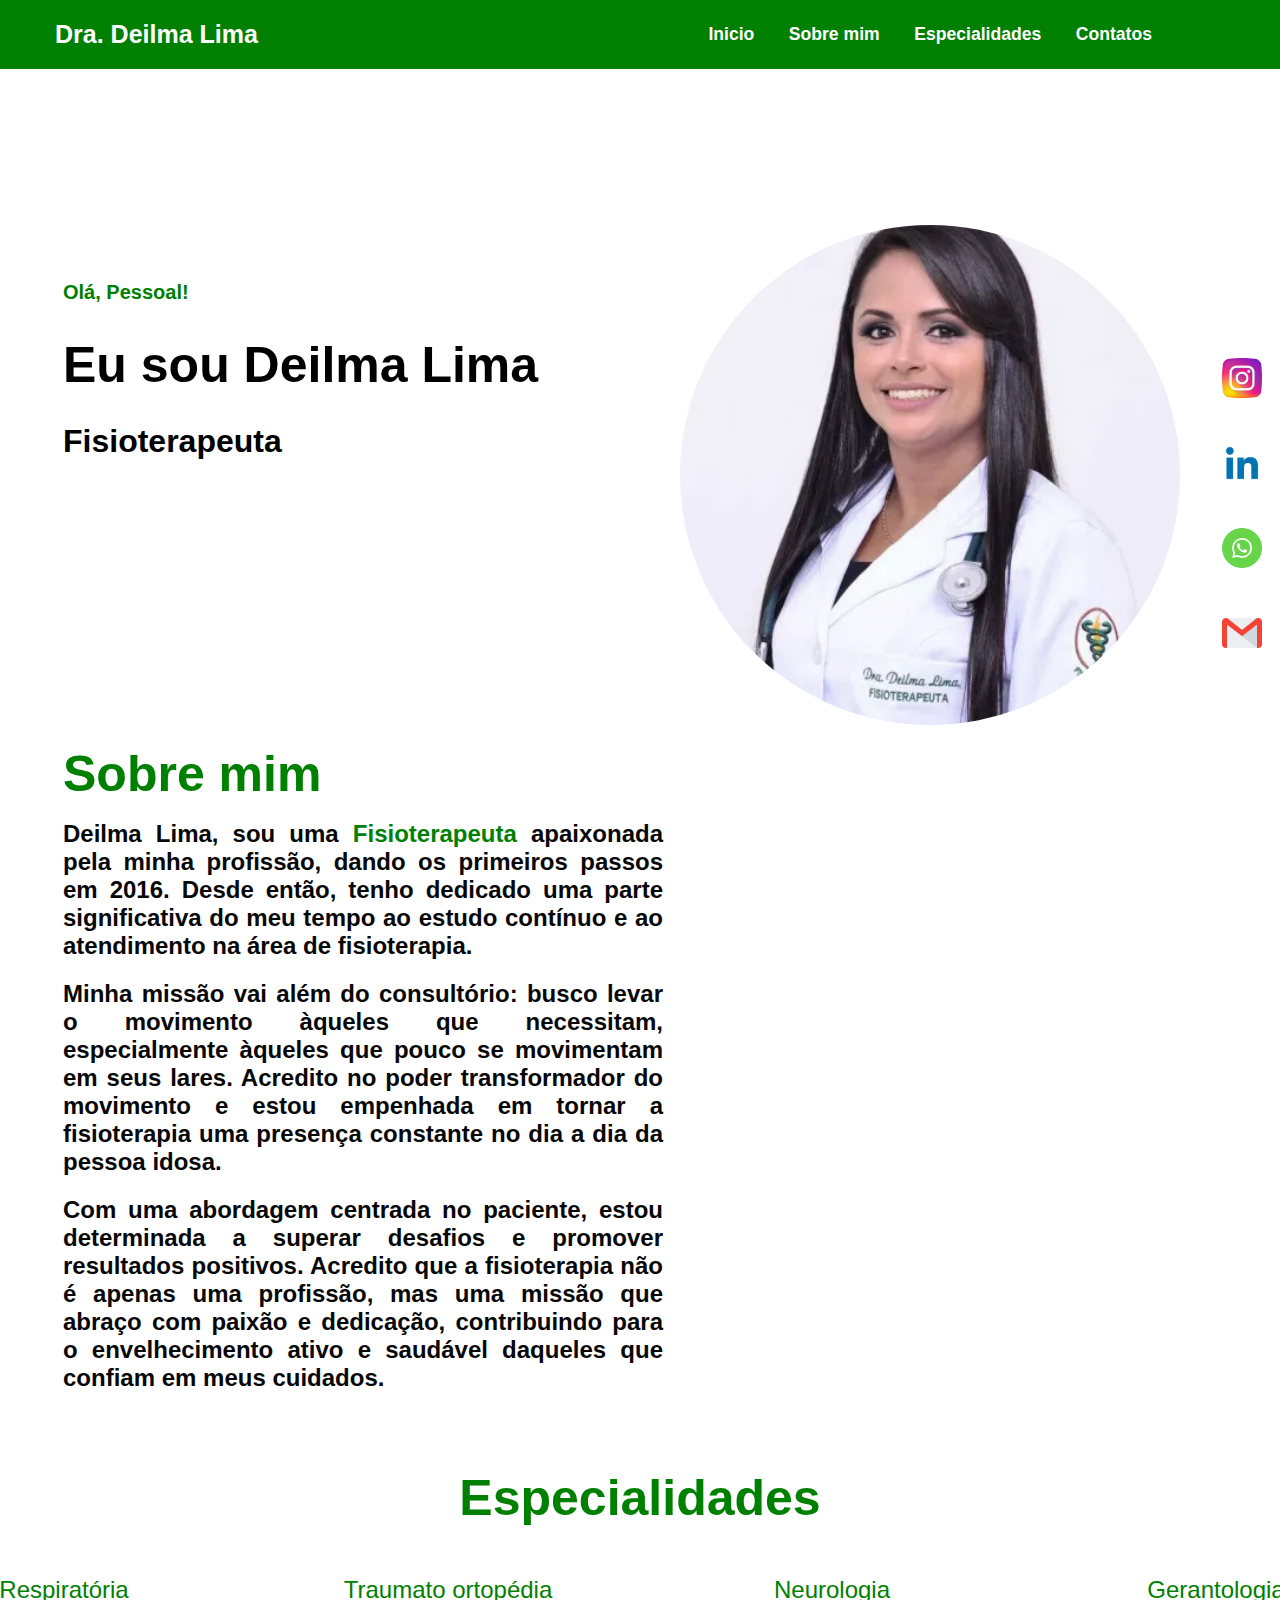
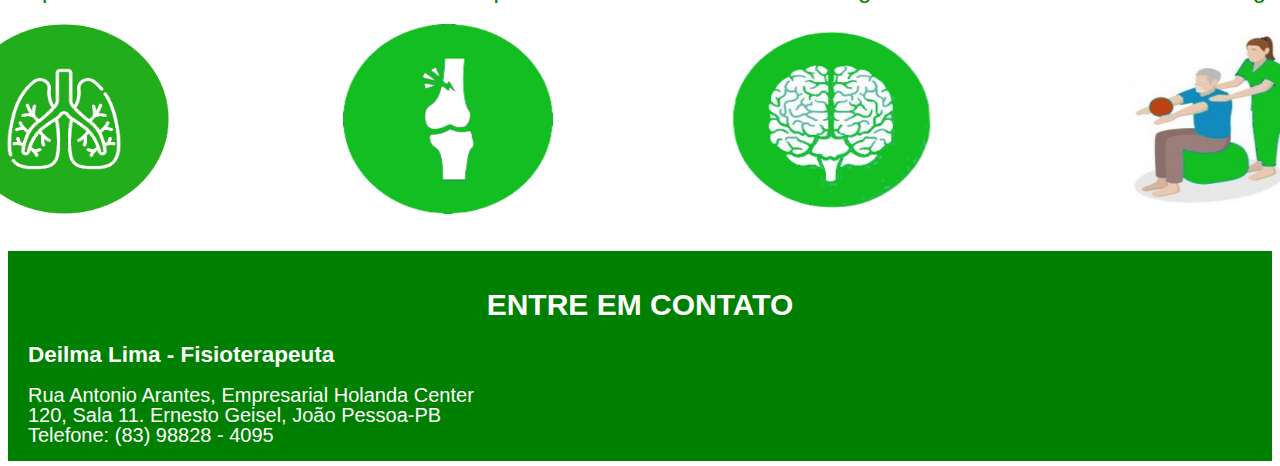
<file: index.html>
<!DOCTYPE html>
<html lang="pt-br">
  <head>
    <meta charset="UTF-8" />
    <meta name="viewport" content="width=device-width, initial-scale=1.0" />
    <link rel="stylesheet" href="css/index.css" />
    <link rel="stylesheet" href="./css/nome-home.css" />
    <link rel="shortcut icon" href="favicon.png" type="image/x-icon" />
    <title>Portifolio Dra.Deilma</title>
  </head>
  <body>

    <header>
        <a href="#home" id="subir" class="mylogo">Dra. <span>Deilma Lima</span></a>
        <nav class="navbar">
            <a href="#subir">Inicio</a>
            <a href="#infor">Sobre mim</a>
            <a href="#servicos">Especialidades</a>
            <a href="contato.html">Contatos</a>
        </nav>
    </header>

    <section id="Home" class="Home">

        <div class="conteudo">
            <h3><p>Olá, Pessoal!</p></h3>
            <h1>Eu sou <span>Deilma Lima</span></h1>
            <h3>Fisioterapeuta</h3>
        </div>

        <div class="imagem-container">
            <img src="images/deilma.webp" alt="foto principal" />
        </div>

        <div class="icon">
            <ul>
                <li>
                    <a href="#"></a><img src="images/instagram.png" alt="instagram" />
                </li>

                <li>
                    <a href="https://www.linkedin.com/in/deilma-lima-165b62272/"></a>
                    <img src="images/linkedin.png" alt="linkedin" />
                </li>

                <li>
                    <a href="#"></a><img src="images/whatsapp.png" alt="whatsapp" />
                </li>

                <li><a href="#"></a><img src="images/e-mail.png" alt="e-mail" /></li>
            </ul>
      </div>

      <div id="infor" class="infor">
        <br />
        <h1>Sobre mim</h1>
        <h2>
            Deilma Lima, sou uma <strong class="nome-home" id="nome-carregamento">Fisioterapeuta</strong> apaixonada pela minha profissão, dando os primeiros passos em 2016. Desde então, tenho dedicado uma parte significativa do meu tempo ao estudo contínuo e ao atendimento na área de fisioterapia.
        </h2>
        <h2>
            Minha missão vai além do consultório: busco levar o movimento àqueles que necessitam, especialmente àqueles que pouco se movimentam em seus lares. Acredito no poder transformador do movimento e estou empenhada em tornar a fisioterapia uma presença constante no dia a dia da pessoa idosa.
        </h2>
        <h2>
            Com uma abordagem centrada no paciente, estou determinada a superar desafios e promover resultados positivos. Acredito que a fisioterapia não é apenas uma profissão, mas uma missão que abraço com paixão e dedicação, contribuindo para o envelhecimento ativo e saudável daqueles que confiam em meus cuidados.
        </h2>
      </div>
      <div id="servicos" class="servicos">
        <h1>Especialidades</h1>
        <br />
        <ul>
            <li>
                <a href="https://www.tuasaude.com/fisioterapia-respiratoria/">Respiratória</a>
                <img src="images/respm.png" alt="respiratoria" />
            </li>

            <li>
                <a href="https://www.pompeiaortopedia.com.br/servicos/fisioterapia/fisioterapia-traumato/">Traumato ortopédia</a><img src="images/vtort.png" alt="Traumato-ortopédica" />
            </li>

            <li>
                <a href="https://clinicaneurologic.com.br/blog/fisioterapia-neurologica-o-que-e-e-como-atua/#:~:text=A%20fisioterapia%20neurol%C3%B3gica%20%C3%A9%20aquela,total%20ou%20parcial%20da%20mobilidade.">Neurologia</a><img src="images/vneuro.png" alt="Neurológica" />
            </li>

            <li>
                <a href="https://www.elastic.fit/fisioterapia-gerontologica/#:~:text=A%20fisioterapia%20gerontol%C3%B3gica%20%C3%A9%20focada,b%C3%A1sicas%20do%20dia%20a%20dia.">Gerantologia</a><img src="images/vgeran.png" alt="Gerantológico" />
            </li>
        </ul>
      </div>
    </section>
    <footer>
        <div id="contatos" class="contatos">
        <br />
            <h1>ENTRE EM CONTATO</h1>
            <h2>Deilma Lima - Fisioterapeuta</h2>
            <p>Rua Antonio Arantes, Empresarial Holanda Center</p>
            <p>120, Sala 11. Ernesto Geisel, João Pessoa-PB</p>
            <p>Telefone: (83) 98828 - 4095</p>
        <br />
        </div>
    </footer>
    <!--<script src="script.js"></script>-->
  </body>
</html>
</file>
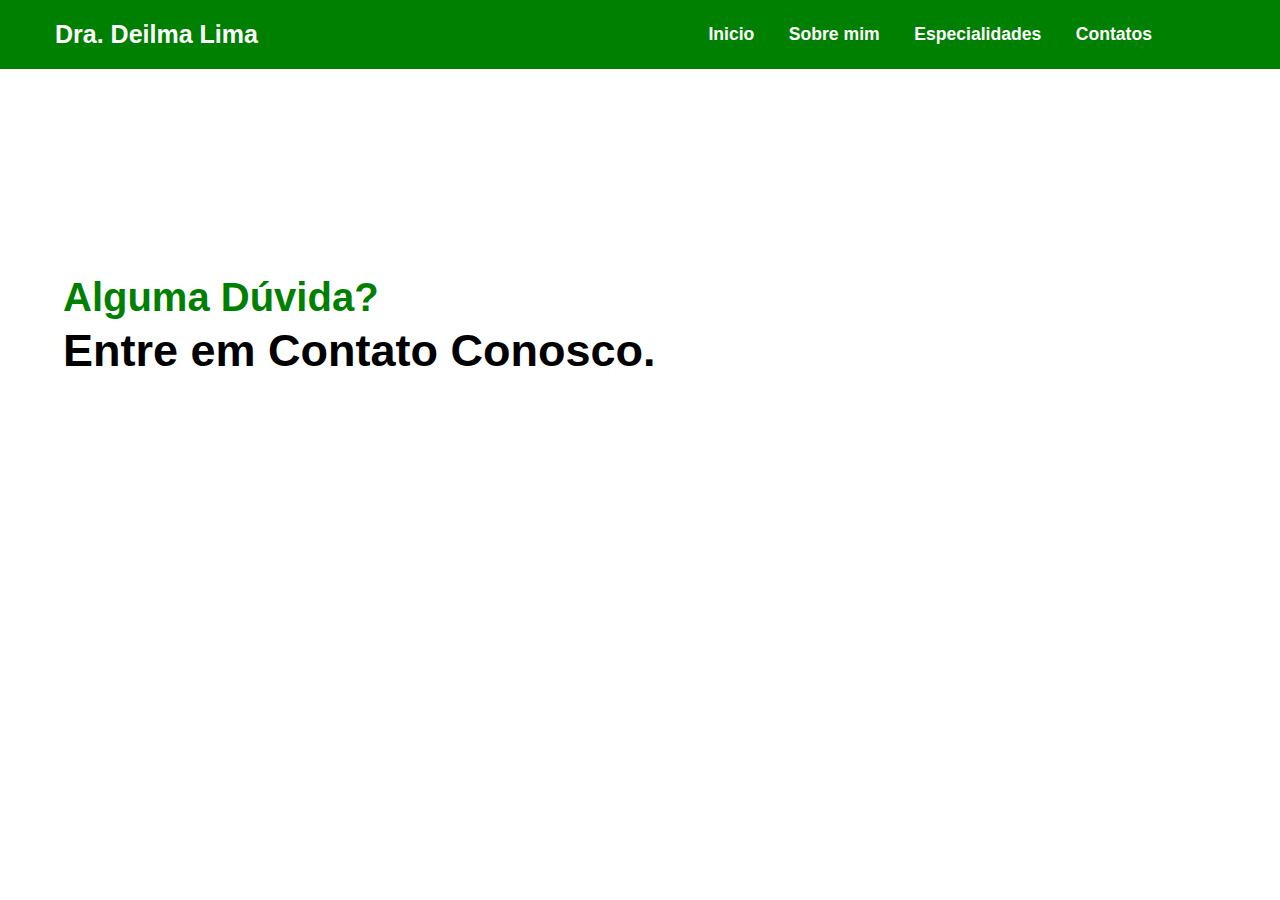
<file: contato.html>
<!DOCTYPE html>
<html lang="pt-br">
<head>
    <meta charset="UTF-8">
    <meta name="viewport" content="width=device-width, initial-scale=1.0">
    <title>Contatos</title>
    <link rel="stylesheet" href="css/contato.css">
</head>
<body>

    <header>

        <a href="#home" id="subir" class="mylogo">Dra. <span>Deilma Lima</span></a>
        <nav class="navbar">
            <a href="index.html">Inicio</a>
            <a href="index.html">Sobre mim</a>
            <a href="index.html">Especialidades</a>
            <a href="contato.html">Contatos</a>
        </nav>
    </header>

    <section id="Home" class="Home">
        <div class="conteudo">
            <h1><p>Alguma Dúvida?</p></h1>
            <h1><span>Entre em Contato Conosco.</span></h1>
        </div>
    </section>
    
</body>
</html>
</file>
<file: css/index.css>
@charset "UTF-8";

*{
    padding: 0%;
    box-sizing: border-box;
    font-family: Arial, Helvetica, sans-serif;
}

body{
    color: white;
}

header{
    position: fixed;
    top: 0;
    left: 0;
    width: 100%;
    padding: 20px 20px;
    padding-right: 10%;
    display: flex;
    justify-content: space-between;
    align-items: center;
    z-index: 100;
    color: white;
    font-family: 'Gill Sans', 'Gill Sans MT', Calibri, 'Trebuchet MS', sans-serif;
    background-color: green;
}

header span{
    color: white;
}

.mylogo{
    position: relative;
    font-size: 25px;
    color: white;
    text-decoration: none;
    font-weight: 800;
    cursor: pointer;
    margin-left: 35px;
}

.navbar > a{
    position: relative;
    font-size: 1.1em;
    color: white;
    text-decoration: none;
    font-weight: 700;
    margin-left: 30px;
    
}

.navbar a:hover{
    color: black;
    background-color: white;
    border-radius: 20px 50px 20px 50px;
    padding: 9px;
}

.home{
    position: relative;
    width: 100%;
    justify-content: space-between;
    height: 100vh;
    background-size: cover;
    background-position: center;
    display: flex;
    align-items: center;
    background-color: green;
    padding: 70px 10%;
}

.conteudo{
    max-width: 600px;
    margin-top: 270px;
    margin-left: 55px;
}

.conteudo h3{
    font-size: 32px;
    font-weight: 700;
    color: rgb(0, 0, 0);
}

.conteudo h1{
    font-size: 50px;
    font-weight: 700;
    margin: -3px 0;
    color: rgb(0, 0, 0);
}

.conteudo p {
    display: inline;
    justify-content: center;
    align-items: center;
    position: relative;
    width: 40px;
    height: 40px;
    font-size: 20px;
    color: green;
    text-decoration: none;
    margin: 30px 15px 30px 0;
    text-align: center;
}

.imagem-container{
    position: absolute;
    top: 25%;
    right: 100px;
    width: 500px;
    height: 500px;
    border-radius: 50%;
    overflow: hidden;
}

.imagem-container img{
    width: 100%;
    height: 100%;
    object-fit: cover;
}

.icon{
    position: fixed;
    display: flex;
    flex-direction: column;
    right: 18px;
    top: 38%;
}

.icon li{
    list-style: none;
    width: 40px;
    height: 40px;
    display: flex;
    margin-bottom: 45px;
}

.icon li:hover a img{
    transform: scale(0.7) rotate(300deg);
}

html{
    scroll-behavior: smooth;
}


.infor{
    max-width: 600px;
    margin-top: 270px;
    margin-left: 55px;
}

.infor h1{
    font-size: 50px;
    font-weight: 700;
    margin: -3px 0;
    color: green;
}

.infor h2{
    width: 100%;
    height: 100%;
    color: rgb(7, 7, 7);
    text-align: justify;
}

.servicos{
    margin-top: 80px;
}

.servicos h1{
    font-size: 50px;
    font-weight: 700;
    margin: -3px 0;
    color: green;
    text-align: center;
    
}

.servicos ul{
    width: 100%;
    height: 100%;
    color: white;
    font-size: 24px;
    display: flex;
    list-style-type: none;
    justify-content: center; 
    align-items: center; 
}

.servicos li{
    background-color: white;
    margin-right: 67px;
    margin-left: 67px;
    display: block;
    padding-left: 20px;
    padding-right: 20px;
    padding-top: 10px;
    padding-bottom: 10px; 
    text-align: center;
    
}

.servicos a{
    text-decoration: none;
    color: green;
    font-size: 24px ;
}

.servicos li img{
    padding-top: 20px;
    width: 210px;
    height: 210px;
}

.contatos{
    font-size: 15px;
    font-weight: 500;
    margin: -3px 0    
}

.contatos h1{
    text-align: center;
    background-color: green;
}

.contatos h2{
    margin-left: 20px;
}

.contatos p{
    font-size: 20px;
    font-weight: 500;
    margin: -3px 0;
    color: white;
    text-align: justify;
    background-color: green;
    margin-left: 20px;
}

footer{
    background-color: green;
    width: 100%;
    height: 90%;
}
</file>
<file: css/nome-home.css>
.nome-home {
  color: green;
}

/**
.nome-home {
  font-size: 24px;
  white-space: nowrap;
  overflow: hidden;
  display: inline-block;
  border-right: 2px solid;  Adiciona um cursor piscante 
  animation: digitar 3s steps(14, end) forwards;
}

@keyframes digitar {
  0% {
    width: 0;
  }
  100% {
    width: auto;
  }
}
*/
</file>
<file: css/contato.css>
@charset "UTF-8";

*{
    padding: 0%;
    box-sizing: border-box;
    font-family: Arial, Helvetica, sans-serif;
}

body{
    color: white;
}

header{
    position: fixed;
    top: 0;
    left: 0;
    width: 100%;
    padding: 20px 20px;
    padding-right: 10%;
    display: flex;
    justify-content: space-between;
    align-items: center;
    z-index: 100;
    color: white;
    font-family: 'Gill Sans', 'Gill Sans MT', Calibri, 'Trebuchet MS', sans-serif;
    background-color: green;
}

header span{
    color: white;
}

.mylogo{
    position: relative;
    font-size: 25px;
    color: white;
    text-decoration: none;
    font-weight: 800;
    cursor: pointer;
    margin-left: 35px;
}

.navbar > a{
    position: relative;
    font-size: 1.1em;
    color: white;
    text-decoration: none;
    font-weight: 700;
    margin-left: 30px;
    
}

.navbar a:hover{
    color: black;
}

.home{
    position: relative;
    width: 100%;
    justify-content: space-between;
    height: 100vh;
    background-size: cover;
    background-position: center;
    display: flex;
    align-items: center;
    background-color: green;
    padding: 70px 10%;
}

.conteudo{
    max-width: 600px;
    margin-top: 270px;
    margin-left: 55px;
}

.conteudo h1{
    font-size: 45px;
    font-weight: 700;
    margin: 3px 0;
    color: rgb(0, 0, 0);
}


.conteudo p {
    display: inline;
    justify-content: center;
    align-items: center;
    position: relative;
    width: 40px;
    height: 40px;
    font-size: 40px;
    color: green;
    text-decoration: none;
    margin: 30px 15px 30px 0;
    text-align: center;
}
</file>
